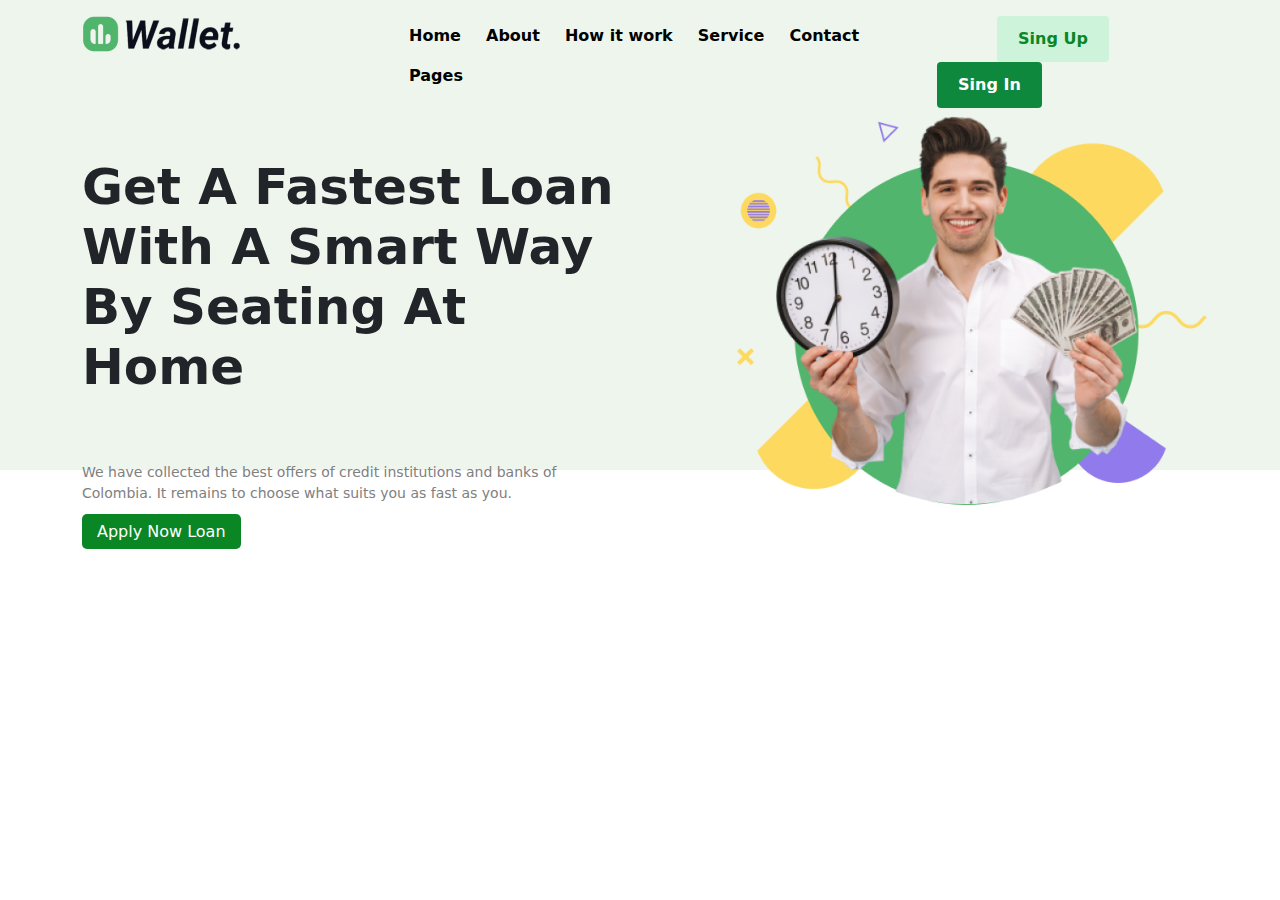
<file: header.html>
<!DOCTYPE html>
<html lang="en">
<head>
    <meta charset="UTF-8">
    <meta name="viewport" content="width=device-width, initial-scale=1.0">
    <title>Document</title>
    <link rel="stylesheet" href="./bootstrap.min.css">
    <link rel="stylesheet" href="./style.css">
    <link rel="stylesheet" href="https://cdnjs.cloudflare.com/ajax/libs/font-awesome/6.4.2/css/all.min.css" integrity="sha512-z3gLpd7yknf1YoNbCzqRKc4qyor8gaKU1qmn+CShxbuBusANI9QpRohGBreCFkKxLhei6S9CQXFEbbKuqLg0DA==" crossorigin="anonymous" referrerpolicy="no-referrer" />
    <script src="./bootstrap.bundle.min.js"></script>
</head>
<body>
   <div class="header p-3">
    <div class="container">
        <div class="row">
            <div class="col-md-3">
                <a href="#">
                    <img src="./img/logo.png" alt="">
                </a>
            </div>
            <div class="col-md-6 menuu">
                <ul>
                    <li><a href="#">Home</a></li>
                    <li><a href="#">About</a></li>
                    <li><a href="../Bootstrap-project-file/how it work/HowItWork.html">How it work</a></li>
                    <li><a href="#">Service</a></li>
                    <li><a href="#">Contact</a></li>
                        <li class="drp-menuu"><a href="#">Pages
                            <i class="fa-solid fa-caret-down"></i>
                        </a>
                            <div class="dropdown pb-0">
                                <ul>
                                    <li><a href="#">Blog</a></li>
                                    <li><a href="#">Service Details</a></li>
                                    <li><a href="#">FAQs</a></li>
                                    <li><a href="#">Legal</a></li>
                                    <li><a href="#">Terms & condition</a></li>
                                    <li><a href="#">Privery & policy</a></li>
                                </ul>
                            </div>
                        </li>
                 </ul>   
            </div>
            <div class="col-md-3">
                <button class="btn bttn1">Sing Up</button>
                <button class="btn" id="bttn2">Sing In</button>
            </div>
        </div>
        <div class="row">
            <div class="col-md-6 banner-title">
                <h1>Get A Fastest Loan With A Smart Way By Seating At Home</h1>
                <p>We have collected the best offers of credit institutions and banks of Colombia. It remains to choose what suits you as fast as you.</p>
                <span>
                    Apply Now Loan
                    <!-- <input type="button" name="" id="" value="Apply Now Loan"> -->
                    <i class="fa-solid fa-arrow-right"></i>
                </span>
            </div>
            <div class="col-md-6 banner-img">
                <img src="./img/header.png" alt="">
            </div>
           </div>
       </div>
   </div>
</body>
</html>
</file>
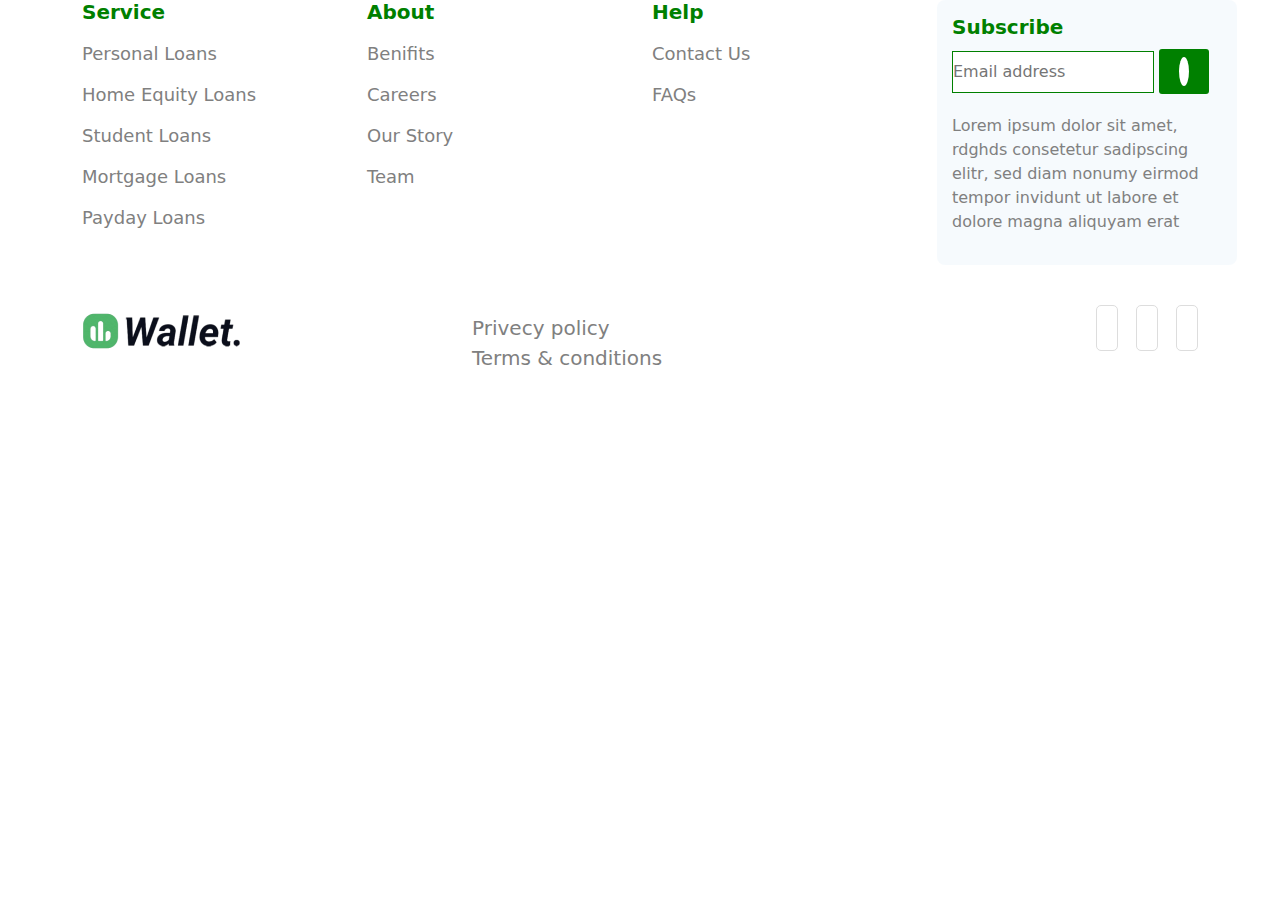
<file: footer/footer.html>
<!DOCTYPE html>
<html lang="en">
<head>
    <meta charset="UTF-8">
    <meta name="viewport" content="width=device-width, initial-scale=1.0">
    <title>Document</title>
    <link rel="stylesheet" href="./bootstrap.min.css">
    <link rel="stylesheet" href="./style.css">
    <link rel="stylesheet" href="https://cdnjs.cloudflare.com/ajax/libs/font-awesome/6.4.2/css/all.min.css" integrity="sha512-z3gLpd7yknf1YoNbCzqRKc4qyor8gaKU1qmn+CShxbuBusANI9QpRohGBreCFkKxLhei6S9CQXFEbbKuqLg0DA==" crossorigin="anonymous" referrerpolicy="no-referrer" />
    <script href="./bootstrap.bundle.min.js"></script>
</head>
<body>
    <div class="container">
        <div class="row">
            <div class="col-md-3 srvc">
                <h4>Service</h4>
                <li><a href="#">Personal Loans</a></li>
                <li><a href="#">Home Equity Loans</a></li>
                <li><a href="#">Student Loans</a></li>
                <li><a href="#">Mortgage Loans</a></li>
                <li><a href="#">Payday Loans</a></li>
            </div>
            <div class="col-md-3 abt">
                <h4>About</h4>
                <li><a href="#">Benifits</a></li>
                <li><a href="#">Careers</a></li>
                <li><a href="#">Our Story</a></li>
                <li><a href="#">Team</a></li>
            </div>
            <div class="col-md-3 hlp">
                <h4>Help</h4>
                <li><a href="#">Contact Us</a></li>
                <li><a href="#">FAQs</a></li>
            </div>
            <div class="col-md-3">
                <div class="ftbttn">
                    <h4>Subscribe</h4>
                    <div class="divbtn">
                        <input type="text" name="" id="" placeholder="Email address">
                    <button><i class="fa-solid fa-arrow-right"></i></button>
                    <p>
                        Lorem ipsum dolor sit amet, rdghds consetetur sadipscing elitr, sed diam nonumy eirmod tempor invidunt ut labore et dolore magna aliquyam erat
                    </p>
                    </div>
                </div>
            </div>
        </div>
    </div>
    <div class="container">
        <div class="row mt-5">
            <div class="col-md-4">
                <a href="#"><img src="./img/logo.png" alt=""></a>
            </div>
            <div class="col-md-4 ttxt">
                <li><a href="#">Privecy policy</a></li>
                <li><a href="#">Terms & conditions</a></li>
            </div>
            <div class="col-md-4 icnn">
                <span><i class="fa-brands fa-linkedin-in"></i></span>
                <span><i class="fa-brands fa-twitter"></i></span>
                <span><i class="fa-brands fa-instagram"></i></span>
            </div>
        </div>
    </div>
</body>
</html>
</file>
<file: style.css>
.header{
    background-color: #b0d4ab3a;
    width: 100%;
    height: 470px;
}

.menuu{
    position: relative;
}
.menuu ul{
    
}
.menuu ul li{
    list-style: none;
    display: inline-block;
    line-height: 40px;
}
.menuu ul li a{
    text-decoration: none;
    padding: 10px 10px;
    color: #000;
    font-weight: bolder;
    
}
.menuu ul li a:hover{
    color: green;
}

.drp-menuu{
    
}
.dropdown {
	position: absolute;
	top: 32px;
	left: 445px;
	background-color: #97b992a2;
	width: 195px;
	border-radius: 5px;
	padding: 0;
	opacity: 0;
	visibility: hidden;
}
.drp-menuu:hover .dropdown{
    visibility: visible;
    opacity: 1;
    transition: .4s;
}
.dropdown ul{}
.dropdown ul li{
    display: block;
    line-height: 0;
}
.dropdown ul li a{
    display: inline-block;
    padding: 18px 0;
}
.dropdown ul li a:hover{}
.bttn1{
    background-color: #89eeb04f;
    color: #0a8625;
    padding: 10px 20px;
    font-weight: bolder;
    margin-left: 60px;
}
#bttn2{
    background-color: #0d883c;
    color: rgb(255, 255, 255);
    padding: 10px 20px;
    font-weight: bolder;
}

.bttn1:hover{
    background-color: #0d883c;
    color: white;
}

#bttn2:hover{
    background-color: #055523;
}

/* banner section */

.banner-title{}
.banner-title h1{
    font-weight: bolder;
    font-size: 50px;
    margin-top: 45px;
}
.banner-title p{
    margin-top: 65px;
    font-size: 14px;
    color: gray;
}
.banner-title span{
    margin-top: 30px;
    background-color: #0a8625;
    color: #fff;
    padding: 8px 15px;
    border-radius: 5px;
    cursor: pointer;
}
.banner-img img {
	width: 470px;
	height: auto;
	margin-left: 85px;
}
</file>
<file: footer/style.css>
/* Footer section */

.srvc{

}

.srvc h4{
    color: green;
    font-weight: bold;
    font-size: 20px;
    margin-bottom: 10px;
}
.srvc li{
    list-style: none;
    line-height: 40px;
}
.srvc li a{
    text-decoration: none;
    color: gray;
    font-size: 18px;
}
.srvc li a:hover{
    color: green;
    text-decoration: underline;
    transition: .4s;
}

.abt{}
.abt h4{
    color: green;
    font-weight: bold;
    font-size: 20px;
    margin-bottom: 10px; 
}
.abt li{
    list-style: none;
    line-height: 40px;
}
.abt li a{
    text-decoration: none;
    color: gray;
    font-size: 18px;
}
.abt li a:hover{
    color: green;
    text-decoration: underline;
    transition: .4s;
}

.hlp{}
.hlp h4{
    color: green;
    font-weight: bold;
    font-size: 20px;
    margin-bottom: 10px;
}
.hlp li{
    list-style: none;
    line-height: 40px;
}
.hlp li a{
    text-decoration: none;
    color: gray;
    font-size: 18px;
}
.hlp li a:hover{
    color: green;
    text-decoration: underline;
    transition: .4s;
}

.ftbttn{
    width: 300px;
    background-color: #539bdf0e;
    padding: 15px;
    border-radius: 8px;
}
.divbtn input{
    padding: 8px 0;
    display: inline-block;
    border: 1px solid green;
}
.divbtn button {
	background-color: green;
	width: 50px;
	height: 45px;
	border: none;
	border-radius: 3px;
    margin-left: 0;
}
.divbtn button i{
    display: inline;
    padding: 5px;
    background-color: #fff;
    color: green;
    /* font-size: 12px; */
    border-radius: 50%;
}
.ftbttn h4{
    color: green;
    font-weight: bold;
    font-size: 20px;
    margin-bottom: 10px;
}
.ftbttn p{
    color: gray;
    margin-top: 20px;
}

/* footer text section */

.ttxt{}
.ttxt li{
    list-style: none;
    display: inline-block;
}
.ttxt li a{
    text-decoration: none;
    display: inline;
    color: gray;
    padding: 10px;
    font-size: 20px;
}
.ttxt li a:hover{
    color: green;
}

.icnn{
    text-align: right;
}
.icnn span{
    font-size: 20px;
    padding: 10px;
    border: 1px solid #ddd;
    border-radius: 5px;
    margin-left: 18px;
}
.icnn span i{
    
}
.icnn span:hover{
    color: green;
    transition: .4s;
}
</file>
